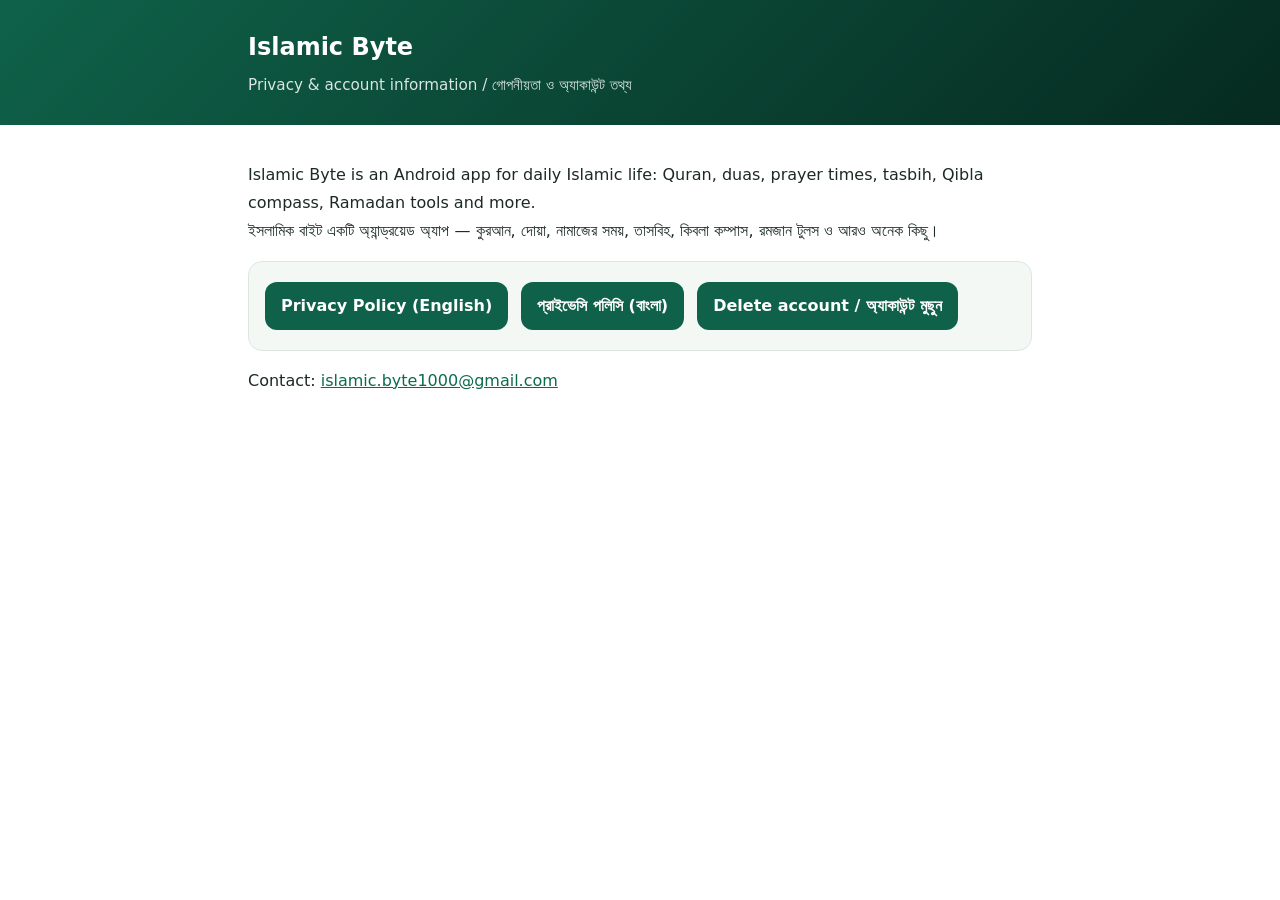
<file: index.html>
<!DOCTYPE html>
<html lang="en">
<head>
<meta charset="utf-8">
<meta name="viewport" content="width=device-width, initial-scale=1">
<title>Islamic Byte — Legal</title>
<meta name="robots" content="index,follow">
<link rel="stylesheet" href="style.css">
</head>
<body>
<header class="top"><div class="wrap"><h1>Islamic Byte</h1><p>Privacy &amp; account information / গোপনীয়তা ও অ্যাকাউন্ট তথ্য</p></div></header>
<div class="wrap">
  <p>Islamic Byte is an Android app for daily Islamic life: Quran, duas, prayer times, tasbih, Qibla compass, Ramadan tools and more.<br>
  ইসলামিক বাইট একটি অ্যান্ড্রয়েড অ্যাপ — কুরআন, দোয়া, নামাজের সময়, তাসবিহ, কিবলা কম্পাস, রমজান টুলস ও আরও অনেক কিছু।</p>
  <div class="card">
    <a class="btnlink" href="privacy-policy.html">Privacy Policy (English)</a>
    <a class="btnlink" href="privacy-policy-bn.html">প্রাইভেসি পলিসি (বাংলা)</a>
    <a class="btnlink" href="delete-account.html">Delete account / অ্যাকাউন্ট মুছুন</a>
  </div>
  <p>Contact: <a href="mailto:islamic.byte1000@gmail.com">islamic.byte1000@gmail.com</a></p>
</div>
</body>
</html>
</file>
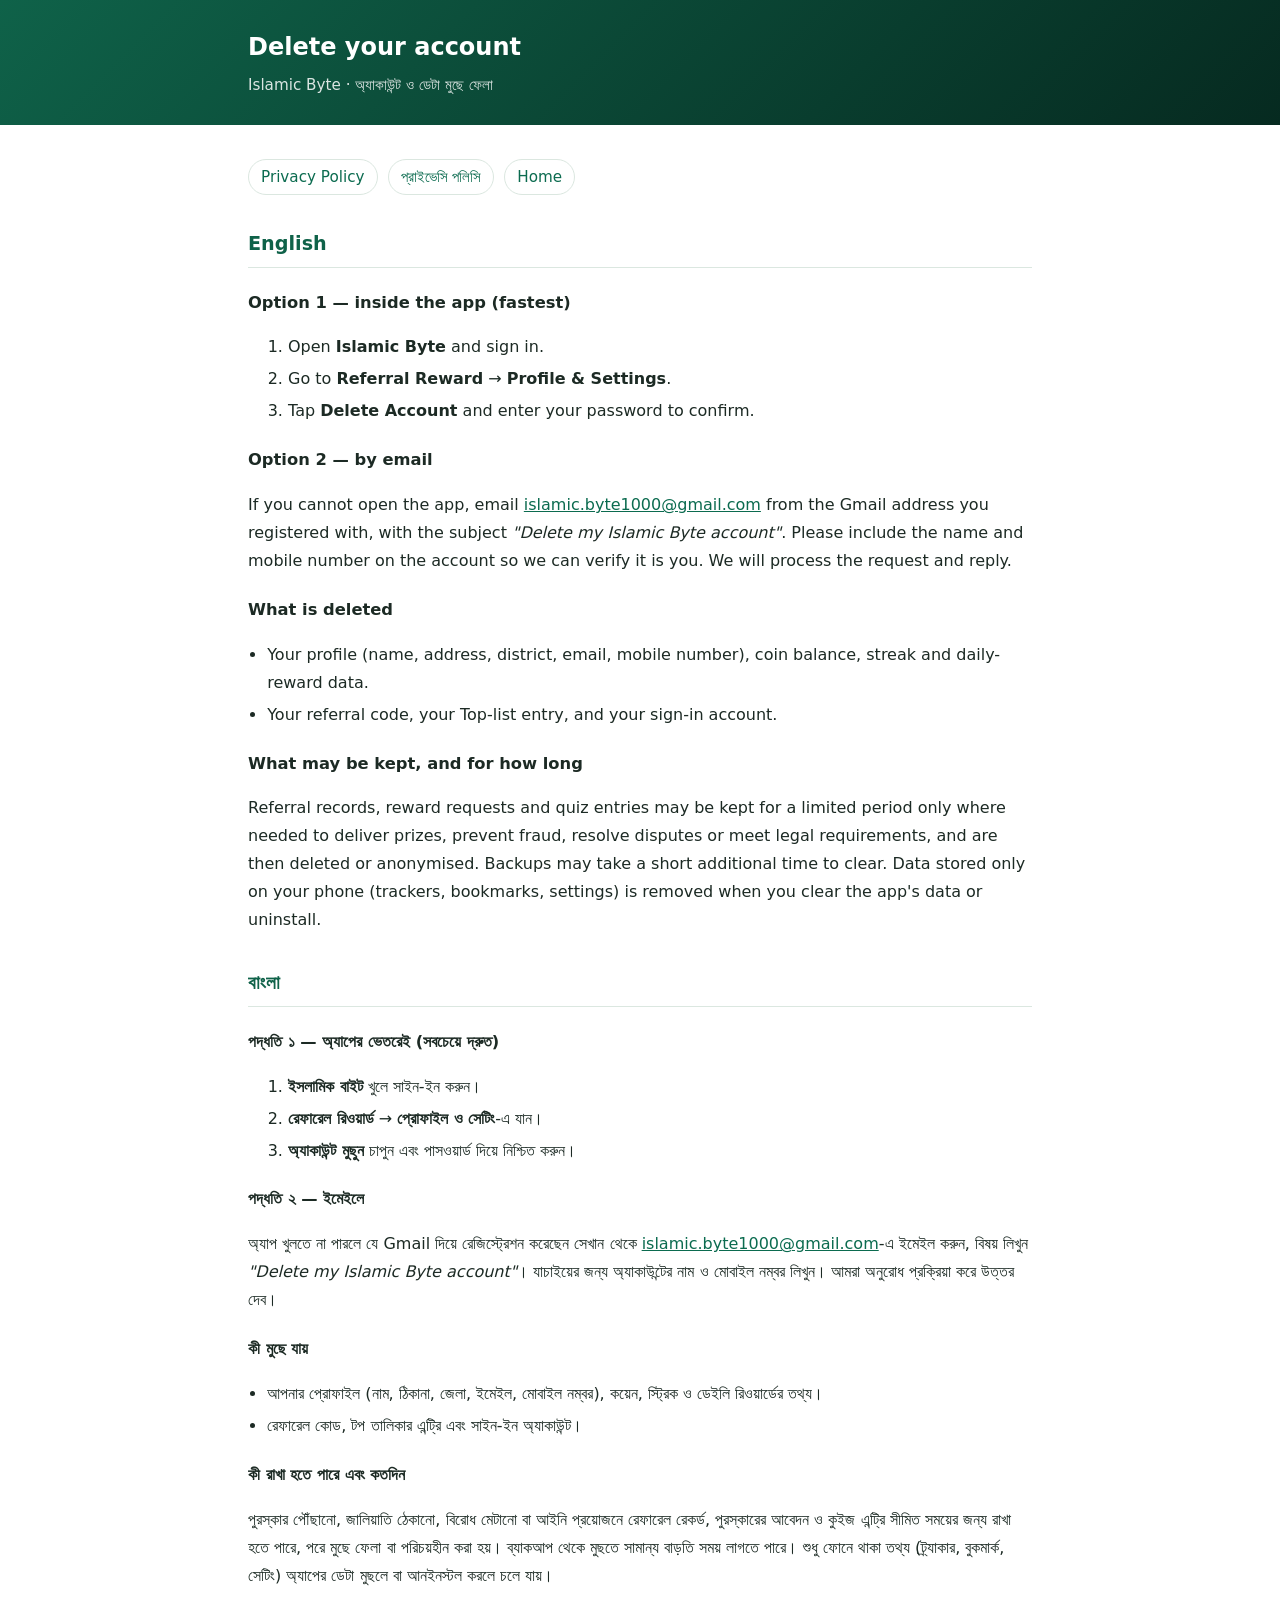
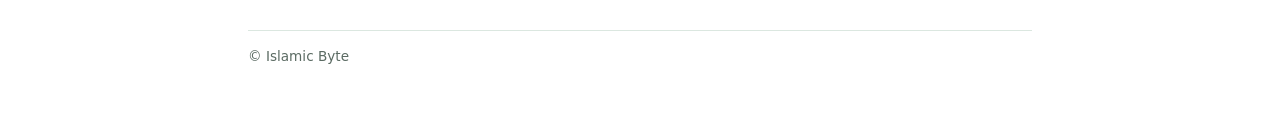
<file: delete-account.html>
<!DOCTYPE html>
<html lang="en">
<head>
<meta charset="utf-8">
<meta name="viewport" content="width=device-width, initial-scale=1">
<title>Delete your account — Islamic Byte</title>
<meta name="robots" content="index,follow">
<link rel="stylesheet" href="style.css">
</head>
<body>
<header class="top"><div class="wrap"><h1>Delete your account</h1><p>Islamic Byte · অ্যাকাউন্ট ও ডেটা মুছে ফেলা</p></div></header>
<div class="wrap">
<div class="langs"><a href="privacy-policy.html">Privacy Policy</a><a href="privacy-policy-bn.html">প্রাইভেসি পলিসি</a><a href="index.html">Home</a></div>

<h2>English</h2>
<h3>Option 1 — inside the app (fastest)</h3>
<ol>
<li>Open <strong>Islamic Byte</strong> and sign in.</li>
<li>Go to <strong>Referral Reward</strong> → <strong>Profile &amp; Settings</strong>.</li>
<li>Tap <strong>Delete Account</strong> and enter your password to confirm.</li>
</ol>
<h3>Option 2 — by email</h3>
<p>If you cannot open the app, email <a href="mailto:islamic.byte1000@gmail.com?subject=Delete%20my%20Islamic%20Byte%20account">islamic.byte1000@gmail.com</a> from the Gmail address you registered with, with the subject <em>"Delete my Islamic Byte account"</em>. Please include the name and mobile number on the account so we can verify it is you. We will process the request and reply.</p>
<h3>What is deleted</h3>
<ul>
<li>Your profile (name, address, district, email, mobile number), coin balance, streak and daily-reward data.</li>
<li>Your referral code, your Top-list entry, and your sign-in account.</li>
</ul>
<h3>What may be kept, and for how long</h3>
<p>Referral records, reward requests and quiz entries may be kept for a limited period only where needed to deliver prizes, prevent fraud, resolve disputes or meet legal requirements, and are then deleted or anonymised. Backups may take a short additional time to clear. Data stored only on your phone (trackers, bookmarks, settings) is removed when you clear the app's data or uninstall.</p>

<h2>বাংলা</h2>
<h3>পদ্ধতি ১ — অ্যাপের ভেতরেই (সবচেয়ে দ্রুত)</h3>
<ol>
<li><strong>ইসলামিক বাইট</strong> খুলে সাইন-ইন করুন।</li>
<li><strong>রেফারেল রিওয়ার্ড</strong> → <strong>প্রোফাইল ও সেটিং</strong>-এ যান।</li>
<li><strong>অ্যাকাউন্ট মুছুন</strong> চাপুন এবং পাসওয়ার্ড দিয়ে নিশ্চিত করুন।</li>
</ol>
<h3>পদ্ধতি ২ — ইমেইলে</h3>
<p>অ্যাপ খুলতে না পারলে যে Gmail দিয়ে রেজিস্ট্রেশন করেছেন সেখান থেকে <a href="mailto:islamic.byte1000@gmail.com?subject=Delete%20my%20Islamic%20Byte%20account">islamic.byte1000@gmail.com</a>-এ ইমেইল করুন, বিষয় লিখুন <em>"Delete my Islamic Byte account"</em>। যাচাইয়ের জন্য অ্যাকাউন্টের নাম ও মোবাইল নম্বর লিখুন। আমরা অনুরোধ প্রক্রিয়া করে উত্তর দেব।</p>
<h3>কী মুছে যায়</h3>
<ul>
<li>আপনার প্রোফাইল (নাম, ঠিকানা, জেলা, ইমেইল, মোবাইল নম্বর), কয়েন, স্ট্রিক ও ডেইলি রিওয়ার্ডের তথ্য।</li>
<li>রেফারেল কোড, টপ তালিকার এন্ট্রি এবং সাইন-ইন অ্যাকাউন্ট।</li>
</ul>
<h3>কী রাখা হতে পারে এবং কতদিন</h3>
<p>পুরস্কার পৌঁছানো, জালিয়াতি ঠেকানো, বিরোধ মেটানো বা আইনি প্রয়োজনে রেফারেল রেকর্ড, পুরস্কারের আবেদন ও কুইজ এন্ট্রি সীমিত সময়ের জন্য রাখা হতে পারে, পরে মুছে ফেলা বা পরিচয়হীন করা হয়। ব্যাকআপ থেকে মুছতে সামান্য বাড়তি সময় লাগতে পারে। শুধু ফোনে থাকা তথ্য (ট্র্যাকার, বুকমার্ক, সেটিং) অ্যাপের ডেটা মুছলে বা আনইনস্টল করলে চলে যায়।</p>

<footer>© Islamic Byte</footer>
</div>
</body>
</html>
</file>
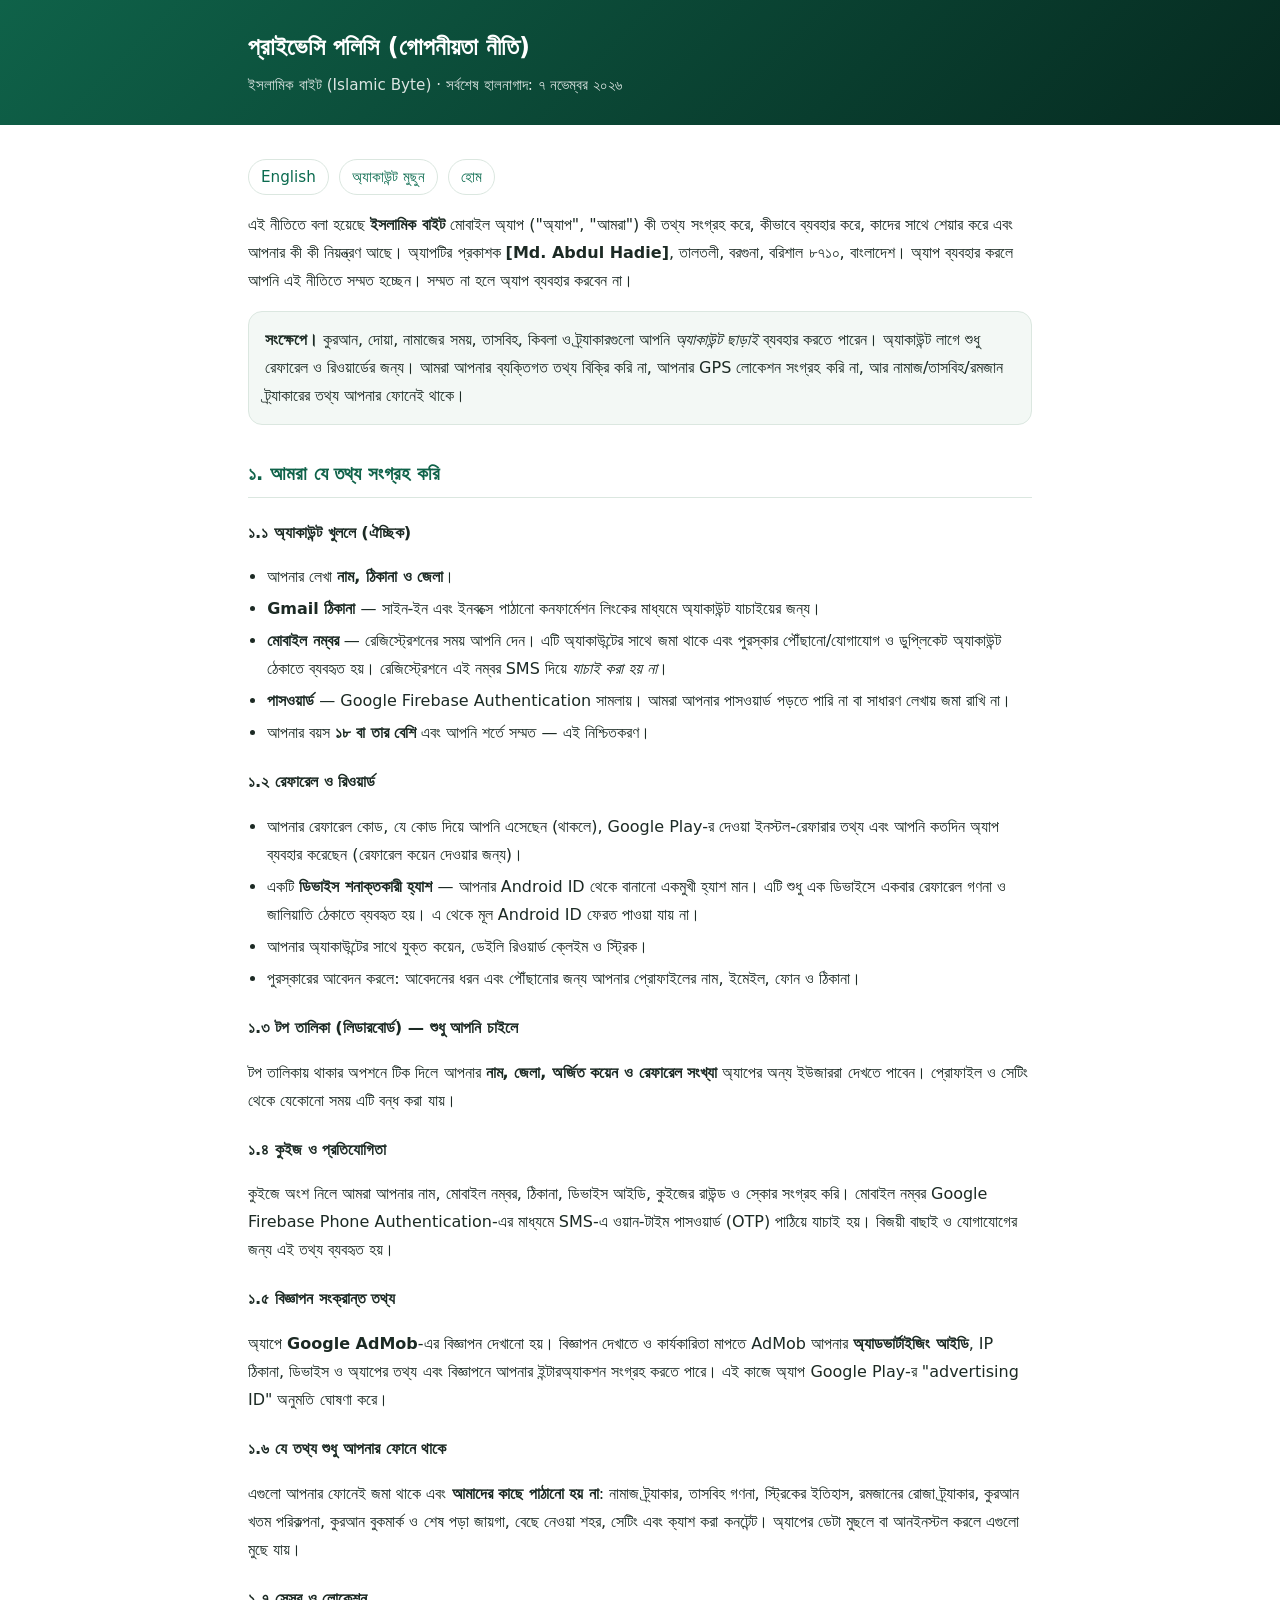
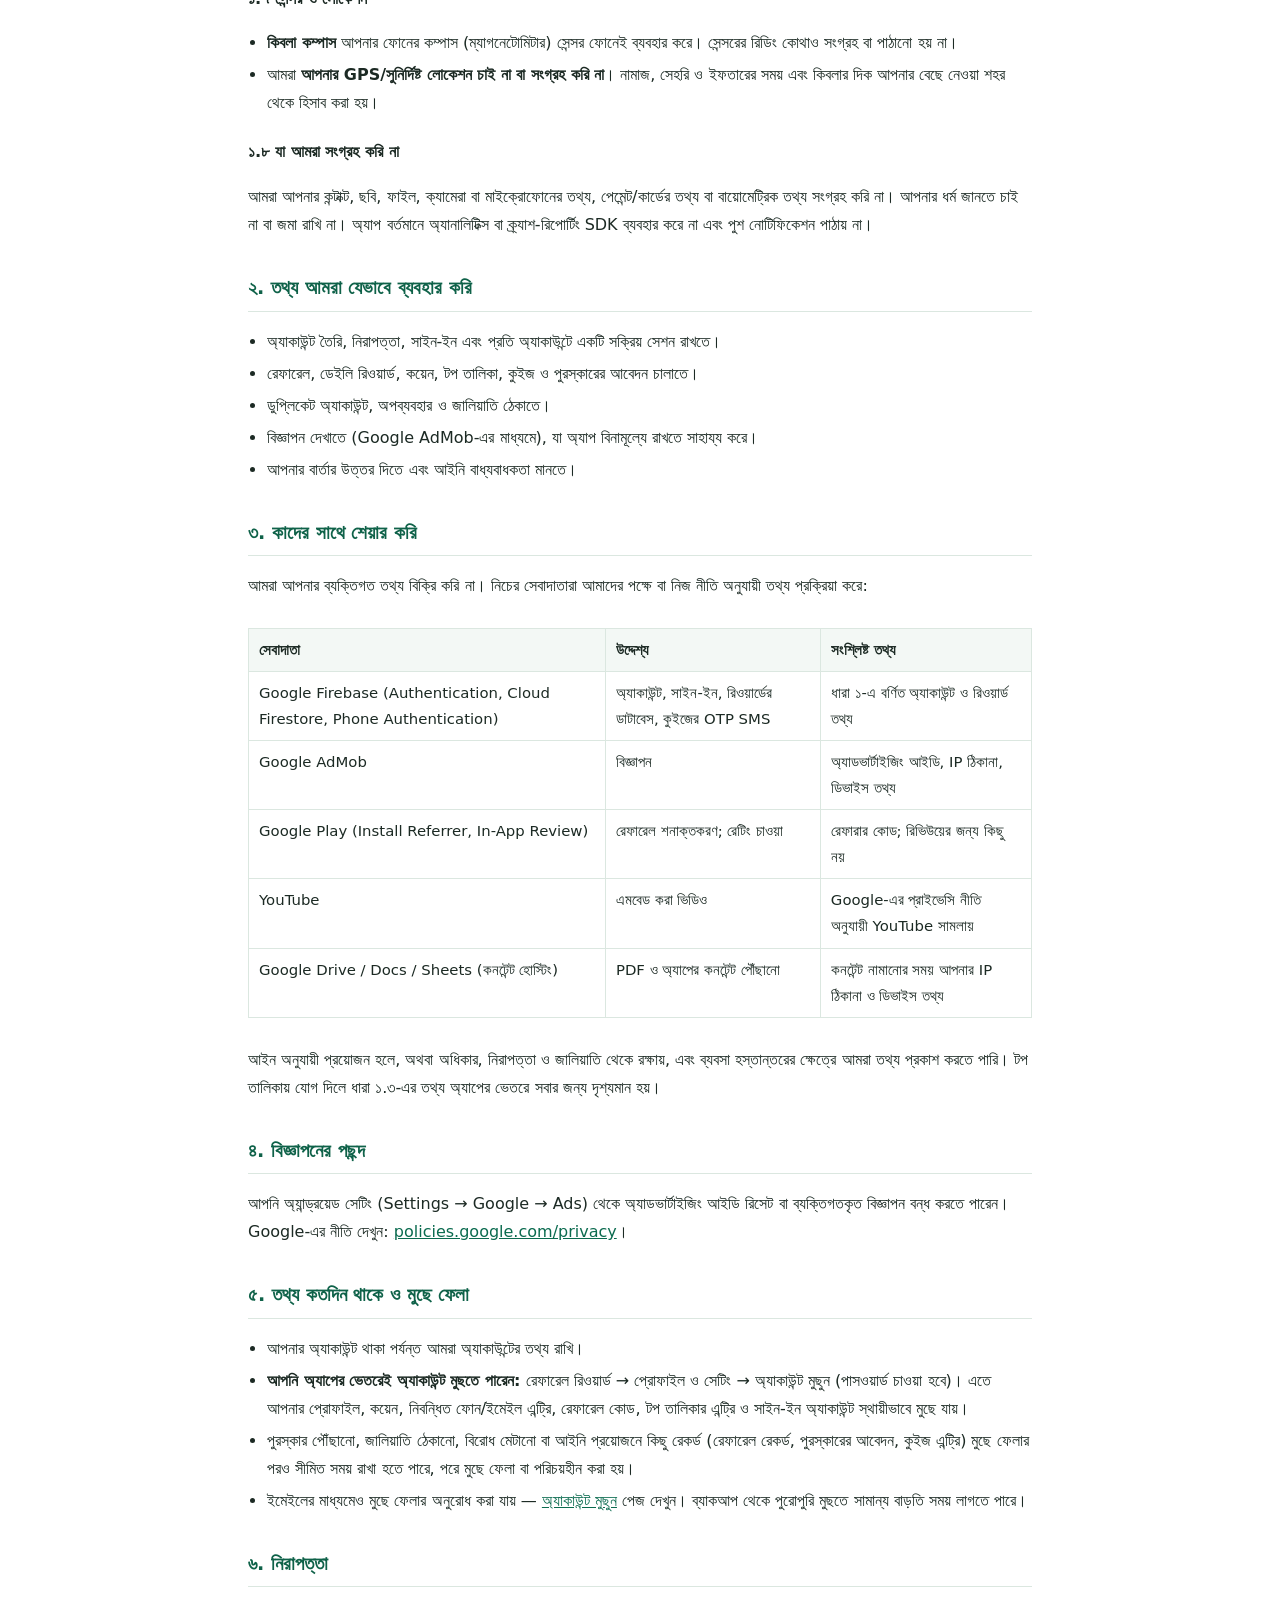
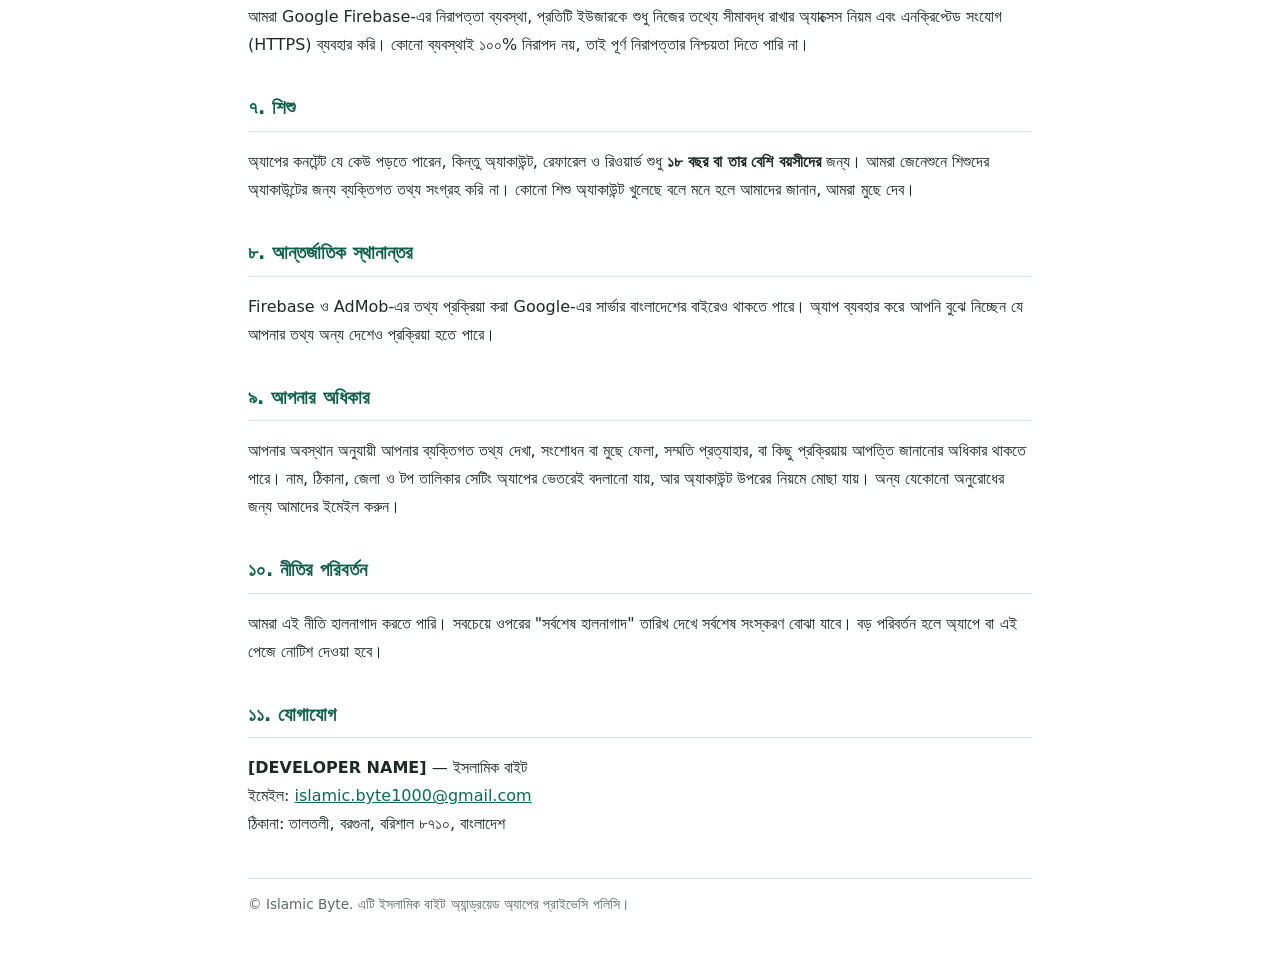
<file: privacy-policy-bn.html>
<!DOCTYPE html>
<html lang="bn">
<head>
<meta charset="utf-8">
<meta name="viewport" content="width=device-width, initial-scale=1">
<title>প্রাইভেসি পলিসি — ইসলামিক বাইট</title>
<meta name="robots" content="index,follow">
<link rel="stylesheet" href="style.css">
</head>
<body>
<header class="top"><div class="wrap"><h1>প্রাইভেসি পলিসি (গোপনীয়তা নীতি)</h1><p>ইসলামিক বাইট (Islamic Byte) · সর্বশেষ হালনাগাদ: ৭ নভেম্বর ২০২৬</p></div></header>
<div class="wrap">
<div class="langs"><a href="privacy-policy.html">English</a><a href="delete-account.html">অ্যাকাউন্ট মুছুন</a><a href="index.html">হোম</a></div>

<p>এই নীতিতে বলা হয়েছে <strong>ইসলামিক বাইট</strong> মোবাইল অ্যাপ ("অ্যাপ", "আমরা") কী তথ্য সংগ্রহ করে, কীভাবে ব্যবহার করে, কাদের সাথে শেয়ার করে এবং আপনার কী কী নিয়ন্ত্রণ আছে। অ্যাপটির প্রকাশক <strong>[Md. Abdul Hadie]</strong>, তালতলী, বরগুনা, বরিশাল ৮৭১০, বাংলাদেশ। অ্যাপ ব্যবহার করলে আপনি এই নীতিতে সম্মত হচ্ছেন। সম্মত না হলে অ্যাপ ব্যবহার করবেন না।</p>

<div class="card"><strong>সংক্ষেপে।</strong> কুরআন, দোয়া, নামাজের সময়, তাসবিহ, কিবলা ও ট্র্যাকারগুলো আপনি <em>অ্যাকাউন্ট ছাড়াই</em> ব্যবহার করতে পারেন। অ্যাকাউন্ট লাগে শুধু রেফারেল ও রিওয়ার্ডের জন্য। আমরা আপনার ব্যক্তিগত তথ্য বিক্রি করি না, আপনার GPS লোকেশন সংগ্রহ করি না, আর নামাজ/তাসবিহ/রমজান ট্র্যাকারের তথ্য আপনার ফোনেই থাকে।</div>

<h2>১. আমরা যে তথ্য সংগ্রহ করি</h2>

<h3>১.১ অ্যাকাউন্ট খুললে (ঐচ্ছিক)</h3>
<ul>
<li>আপনার লেখা <strong>নাম, ঠিকানা ও জেলা</strong>।</li>
<li><strong>Gmail ঠিকানা</strong> — সাইন-ইন এবং ইনবক্সে পাঠানো কনফার্মেশন লিংকের মাধ্যমে অ্যাকাউন্ট যাচাইয়ের জন্য।</li>
<li><strong>মোবাইল নম্বর</strong> — রেজিস্ট্রেশনের সময় আপনি দেন। এটি অ্যাকাউন্টের সাথে জমা থাকে এবং পুরস্কার পৌঁছানো/যোগাযোগ ও ডুপ্লিকেট অ্যাকাউন্ট ঠেকাতে ব্যবহৃত হয়। রেজিস্ট্রেশনে এই নম্বর SMS দিয়ে <em>যাচাই করা হয় না</em>।</li>
<li><strong>পাসওয়ার্ড</strong> — Google Firebase Authentication সামলায়। আমরা আপনার পাসওয়ার্ড পড়তে পারি না বা সাধারণ লেখায় জমা রাখি না।</li>
<li>আপনার বয়স <strong>১৮ বা তার বেশি</strong> এবং আপনি শর্তে সম্মত — এই নিশ্চিতকরণ।</li>
</ul>

<h3>১.২ রেফারেল ও রিওয়ার্ড</h3>
<ul>
<li>আপনার রেফারেল কোড, যে কোড দিয়ে আপনি এসেছেন (থাকলে), Google Play-র দেওয়া ইনস্টল-রেফারার তথ্য এবং আপনি কতদিন অ্যাপ ব্যবহার করেছেন (রেফারেল কয়েন দেওয়ার জন্য)।</li>
<li>একটি <strong>ডিভাইস শনাক্তকারী হ্যাশ</strong> — আপনার Android ID থেকে বানানো একমুখী হ্যাশ মান। এটি শুধু এক ডিভাইসে একবার রেফারেল গণনা ও জালিয়াতি ঠেকাতে ব্যবহৃত হয়। এ থেকে মূল Android ID ফেরত পাওয়া যায় না।</li>
<li>আপনার অ্যাকাউন্টের সাথে যুক্ত কয়েন, ডেইলি রিওয়ার্ড ক্লেইম ও স্ট্রিক।</li>
<li>পুরস্কারের আবেদন করলে: আবেদনের ধরন এবং পৌঁছানোর জন্য আপনার প্রোফাইলের নাম, ইমেইল, ফোন ও ঠিকানা।</li>
</ul>

<h3>১.৩ টপ তালিকা (লিডারবোর্ড) — শুধু আপনি চাইলে</h3>
<p>টপ তালিকায় থাকার অপশনে টিক দিলে আপনার <strong>নাম, জেলা, অর্জিত কয়েন ও রেফারেল সংখ্যা</strong> অ্যাপের অন্য ইউজাররা দেখতে পাবেন। প্রোফাইল ও সেটিং থেকে যেকোনো সময় এটি বন্ধ করা যায়।</p>

<h3>১.৪ কুইজ ও প্রতিযোগিতা</h3>
<p>কুইজে অংশ নিলে আমরা আপনার নাম, মোবাইল নম্বর, ঠিকানা, ডিভাইস আইডি, কুইজের রাউন্ড ও স্কোর সংগ্রহ করি। মোবাইল নম্বর Google Firebase Phone Authentication-এর মাধ্যমে SMS-এ ওয়ান-টাইম পাসওয়ার্ড (OTP) পাঠিয়ে যাচাই হয়। বিজয়ী বাছাই ও যোগাযোগের জন্য এই তথ্য ব্যবহৃত হয়।</p>

<h3>১.৫ বিজ্ঞাপন সংক্রান্ত তথ্য</h3>
<p>অ্যাপে <strong>Google AdMob</strong>-এর বিজ্ঞাপন দেখানো হয়। বিজ্ঞাপন দেখাতে ও কার্যকারিতা মাপতে AdMob আপনার <strong>অ্যাডভার্টাইজিং আইডি</strong>, IP ঠিকানা, ডিভাইস ও অ্যাপের তথ্য এবং বিজ্ঞাপনে আপনার ইন্টারঅ্যাকশন সংগ্রহ করতে পারে। এই কাজে অ্যাপ Google Play-র "advertising ID" অনুমতি ঘোষণা করে।</p>

<h3>১.৬ যে তথ্য শুধু আপনার ফোনে থাকে</h3>
<p>এগুলো আপনার ফোনেই জমা থাকে এবং <strong>আমাদের কাছে পাঠানো হয় না</strong>: নামাজ ট্র্যাকার, তাসবিহ গণনা, স্ট্রিকের ইতিহাস, রমজানের রোজা ট্র্যাকার, কুরআন খতম পরিকল্পনা, কুরআন বুকমার্ক ও শেষ পড়া জায়গা, বেছে নেওয়া শহর, সেটিং এবং ক্যাশ করা কনটেন্ট। অ্যাপের ডেটা মুছলে বা আনইনস্টল করলে এগুলো মুছে যায়।</p>

<h3>১.৭ সেন্সর ও লোকেশন</h3>
<ul>
<li><strong>কিবলা কম্পাস</strong> আপনার ফোনের কম্পাস (ম্যাগনেটোমিটার) সেন্সর ফোনেই ব্যবহার করে। সেন্সরের রিডিং কোথাও সংগ্রহ বা পাঠানো হয় না।</li>
<li>আমরা <strong>আপনার GPS/সুনির্দিষ্ট লোকেশন চাই না বা সংগ্রহ করি না</strong>। নামাজ, সেহরি ও ইফতারের সময় এবং কিবলার দিক আপনার বেছে নেওয়া শহর থেকে হিসাব করা হয়।</li>
</ul>

<h3>১.৮ যা আমরা সংগ্রহ করি না</h3>
<p>আমরা আপনার কন্টাক্ট, ছবি, ফাইল, ক্যামেরা বা মাইক্রোফোনের তথ্য, পেমেন্ট/কার্ডের তথ্য বা বায়োমেট্রিক তথ্য সংগ্রহ করি না। আপনার ধর্ম জানতে চাই না বা জমা রাখি না। অ্যাপ বর্তমানে অ্যানালিটিক্স বা ক্র্যাশ-রিপোর্টিং SDK ব্যবহার করে না এবং পুশ নোটিফিকেশন পাঠায় না।</p>

<h2>২. তথ্য আমরা যেভাবে ব্যবহার করি</h2>
<ul>
<li>অ্যাকাউন্ট তৈরি, নিরাপত্তা, সাইন-ইন এবং প্রতি অ্যাকাউন্টে একটি সক্রিয় সেশন রাখতে।</li>
<li>রেফারেল, ডেইলি রিওয়ার্ড, কয়েন, টপ তালিকা, কুইজ ও পুরস্কারের আবেদন চালাতে।</li>
<li>ডুপ্লিকেট অ্যাকাউন্ট, অপব্যবহার ও জালিয়াতি ঠেকাতে।</li>
<li>বিজ্ঞাপন দেখাতে (Google AdMob-এর মাধ্যমে), যা অ্যাপ বিনামূল্যে রাখতে সাহায্য করে।</li>
<li>আপনার বার্তার উত্তর দিতে এবং আইনি বাধ্যবাধকতা মানতে।</li>
</ul>

<h2>৩. কাদের সাথে শেয়ার করি</h2>
<p>আমরা আপনার ব্যক্তিগত তথ্য বিক্রি করি না। নিচের সেবাদাতারা আমাদের পক্ষে বা নিজ নীতি অনুযায়ী তথ্য প্রক্রিয়া করে:</p>
<div class="table-scroll"><table>
<tr><th>সেবাদাতা</th><th>উদ্দেশ্য</th><th>সংশ্লিষ্ট তথ্য</th></tr>
<tr><td>Google Firebase (Authentication, Cloud Firestore, Phone Authentication)</td><td>অ্যাকাউন্ট, সাইন-ইন, রিওয়ার্ডের ডাটাবেস, কুইজের OTP SMS</td><td>ধারা ১-এ বর্ণিত অ্যাকাউন্ট ও রিওয়ার্ড তথ্য</td></tr>
<tr><td>Google AdMob</td><td>বিজ্ঞাপন</td><td>অ্যাডভার্টাইজিং আইডি, IP ঠিকানা, ডিভাইস তথ্য</td></tr>
<tr><td>Google Play (Install Referrer, In-App Review)</td><td>রেফারেল শনাক্তকরণ; রেটিং চাওয়া</td><td>রেফারার কোড; রিভিউয়ের জন্য কিছু নয়</td></tr>
<tr><td>YouTube</td><td>এমবেড করা ভিডিও</td><td>Google-এর প্রাইভেসি নীতি অনুযায়ী YouTube সামলায়</td></tr>
<tr><td>Google Drive / Docs / Sheets (কনটেন্ট হোস্টিং)</td><td>PDF ও অ্যাপের কনটেন্ট পৌঁছানো</td><td>কনটেন্ট নামানোর সময় আপনার IP ঠিকানা ও ডিভাইস তথ্য</td></tr>
</table></div>
<p>আইন অনুযায়ী প্রয়োজন হলে, অথবা অধিকার, নিরাপত্তা ও জালিয়াতি থেকে রক্ষায়, এবং ব্যবসা হস্তান্তরের ক্ষেত্রে আমরা তথ্য প্রকাশ করতে পারি। টপ তালিকায় যোগ দিলে ধারা ১.৩-এর তথ্য অ্যাপের ভেতরে সবার জন্য দৃশ্যমান হয়।</p>

<h2>৪. বিজ্ঞাপনের পছন্দ</h2>
<p>আপনি অ্যান্ড্রয়েড সেটিং (Settings → Google → Ads) থেকে অ্যাডভার্টাইজিং আইডি রিসেট বা ব্যক্তিগতকৃত বিজ্ঞাপন বন্ধ করতে পারেন। Google-এর নীতি দেখুন: <a href="https://policies.google.com/privacy" rel="noopener">policies.google.com/privacy</a>।</p>

<h2>৫. তথ্য কতদিন থাকে ও মুছে ফেলা</h2>
<ul>
<li>আপনার অ্যাকাউন্ট থাকা পর্যন্ত আমরা অ্যাকাউন্টের তথ্য রাখি।</li>
<li><strong>আপনি অ্যাপের ভেতরেই অ্যাকাউন্ট মুছতে পারেন:</strong> রেফারেল রিওয়ার্ড → প্রোফাইল ও সেটিং → অ্যাকাউন্ট মুছুন (পাসওয়ার্ড চাওয়া হবে)। এতে আপনার প্রোফাইল, কয়েন, নিবন্ধিত ফোন/ইমেইল এন্ট্রি, রেফারেল কোড, টপ তালিকার এন্ট্রি ও সাইন-ইন অ্যাকাউন্ট স্থায়ীভাবে মুছে যায়।</li>
<li>পুরস্কার পৌঁছানো, জালিয়াতি ঠেকানো, বিরোধ মেটানো বা আইনি প্রয়োজনে কিছু রেকর্ড (রেফারেল রেকর্ড, পুরস্কারের আবেদন, কুইজ এন্ট্রি) মুছে ফেলার পরও সীমিত সময় রাখা হতে পারে, পরে মুছে ফেলা বা পরিচয়হীন করা হয়।</li>
<li>ইমেইলের মাধ্যমেও মুছে ফেলার অনুরোধ করা যায় — <a href="delete-account.html">অ্যাকাউন্ট মুছুন</a> পেজ দেখুন। ব্যাকআপ থেকে পুরোপুরি মুছতে সামান্য বাড়তি সময় লাগতে পারে।</li>
</ul>

<h2>৬. নিরাপত্তা</h2>
<p>আমরা Google Firebase-এর নিরাপত্তা ব্যবস্থা, প্রতিটি ইউজারকে শুধু নিজের তথ্যে সীমাবদ্ধ রাখার অ্যাক্সেস নিয়ম এবং এনক্রিপ্টেড সংযোগ (HTTPS) ব্যবহার করি। কোনো ব্যবস্থাই ১০০% নিরাপদ নয়, তাই পূর্ণ নিরাপত্তার নিশ্চয়তা দিতে পারি না।</p>

<h2>৭. শিশু</h2>
<p>অ্যাপের কনটেন্ট যে কেউ পড়তে পারেন, কিন্তু অ্যাকাউন্ট, রেফারেল ও রিওয়ার্ড শুধু <strong>১৮ বছর বা তার বেশি বয়সীদের</strong> জন্য। আমরা জেনেশুনে শিশুদের অ্যাকাউন্টের জন্য ব্যক্তিগত তথ্য সংগ্রহ করি না। কোনো শিশু অ্যাকাউন্ট খুলেছে বলে মনে হলে আমাদের জানান, আমরা মুছে দেব।</p>

<h2>৮. আন্তর্জাতিক স্থানান্তর</h2>
<p>Firebase ও AdMob-এর তথ্য প্রক্রিয়া করা Google-এর সার্ভার বাংলাদেশের বাইরেও থাকতে পারে। অ্যাপ ব্যবহার করে আপনি বুঝে নিচ্ছেন যে আপনার তথ্য অন্য দেশেও প্রক্রিয়া হতে পারে।</p>

<h2>৯. আপনার অধিকার</h2>
<p>আপনার অবস্থান অনুযায়ী আপনার ব্যক্তিগত তথ্য দেখা, সংশোধন বা মুছে ফেলা, সম্মতি প্রত্যাহার, বা কিছু প্রক্রিয়ায় আপত্তি জানানোর অধিকার থাকতে পারে। নাম, ঠিকানা, জেলা ও টপ তালিকার সেটিং অ্যাপের ভেতরেই বদলানো যায়, আর অ্যাকাউন্ট উপরের নিয়মে মোছা যায়। অন্য যেকোনো অনুরোধের জন্য আমাদের ইমেইল করুন।</p>

<h2>১০. নীতির পরিবর্তন</h2>
<p>আমরা এই নীতি হালনাগাদ করতে পারি। সবচেয়ে ওপরের "সর্বশেষ হালনাগাদ" তারিখ দেখে সর্বশেষ সংস্করণ বোঝা যাবে। বড় পরিবর্তন হলে অ্যাপে বা এই পেজে নোটিশ দেওয়া হবে।</p>

<h2>১১. যোগাযোগ</h2>
<p><strong>[DEVELOPER NAME]</strong> — ইসলামিক বাইট<br>
ইমেইল: <a href="mailto:islamic.byte1000@gmail.com">islamic.byte1000@gmail.com</a><br>
ঠিকানা: তালতলী, বরগুনা, বরিশাল ৮৭১০, বাংলাদেশ</p>

<footer>© Islamic Byte. এটি ইসলামিক বাইট অ্যান্ড্রয়েড অ্যাপের প্রাইভেসি পলিসি।</footer>
</div>
</body>
</html>
</file>
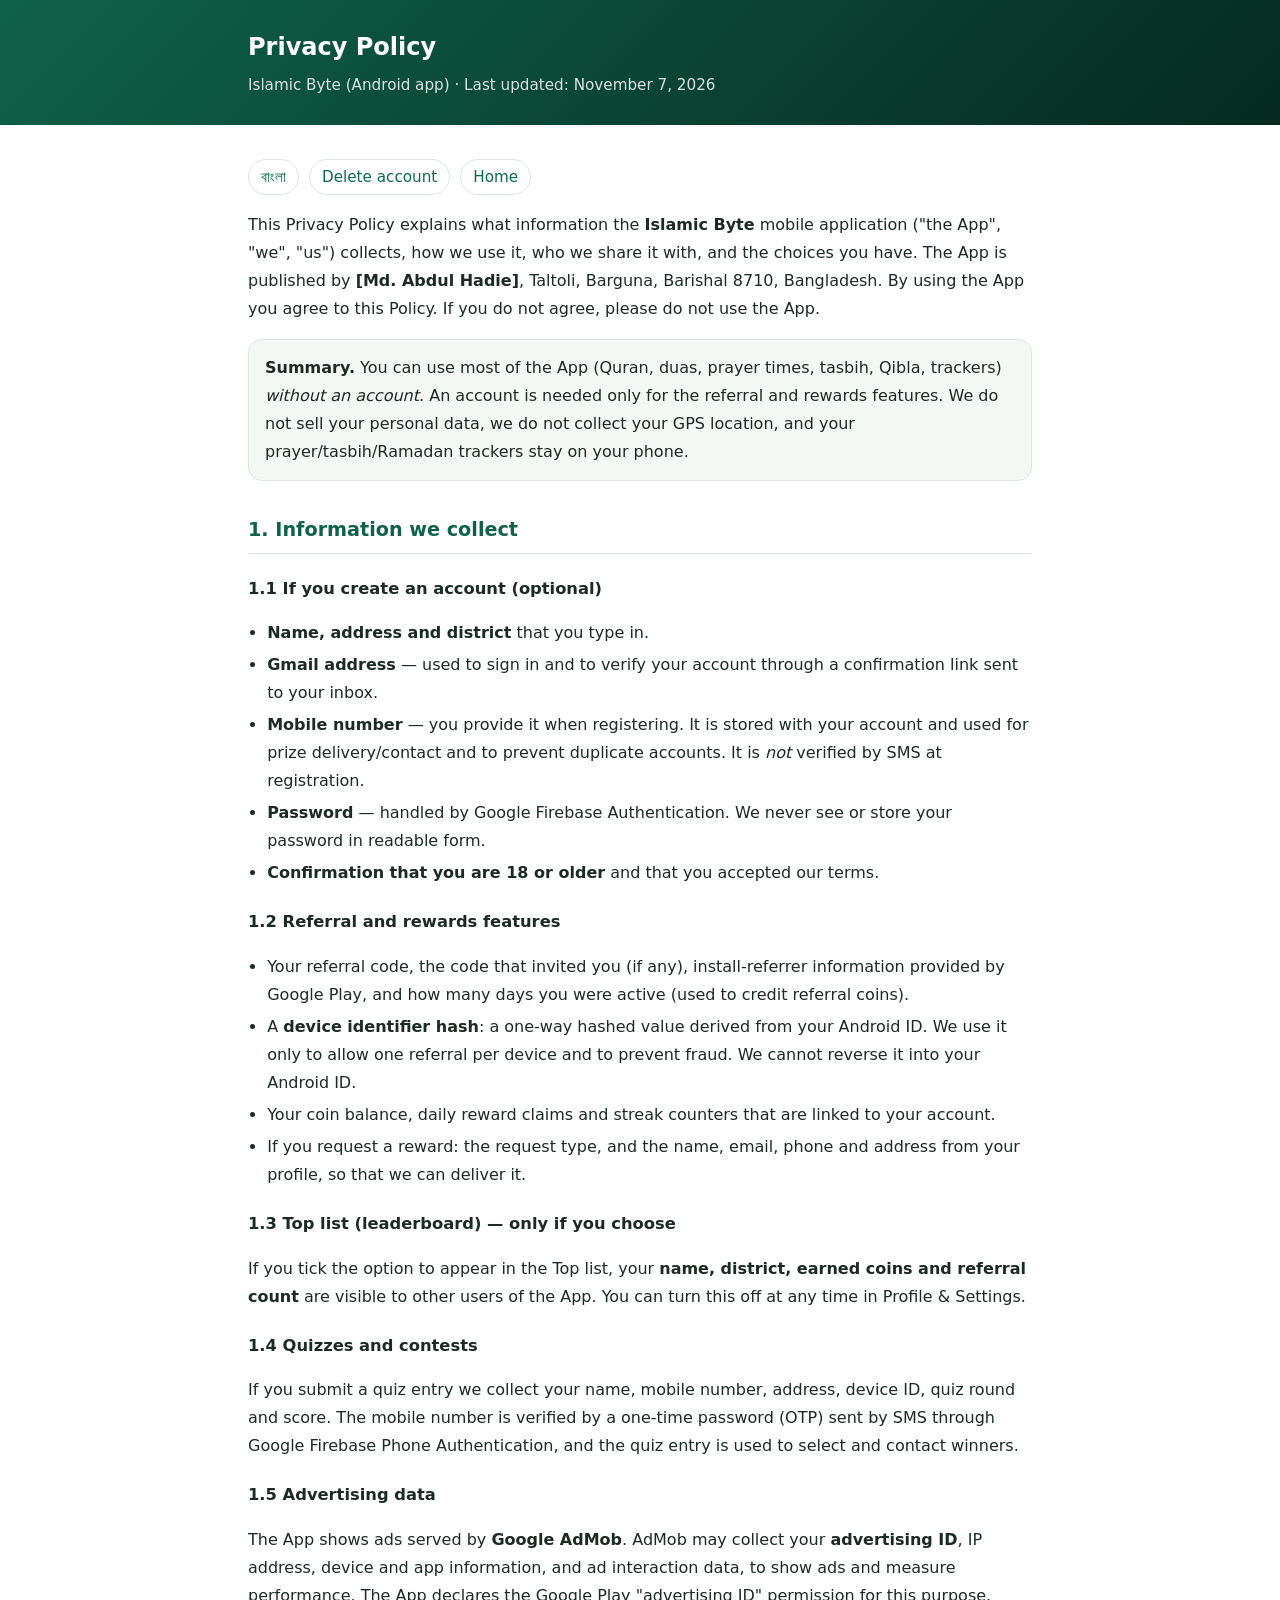
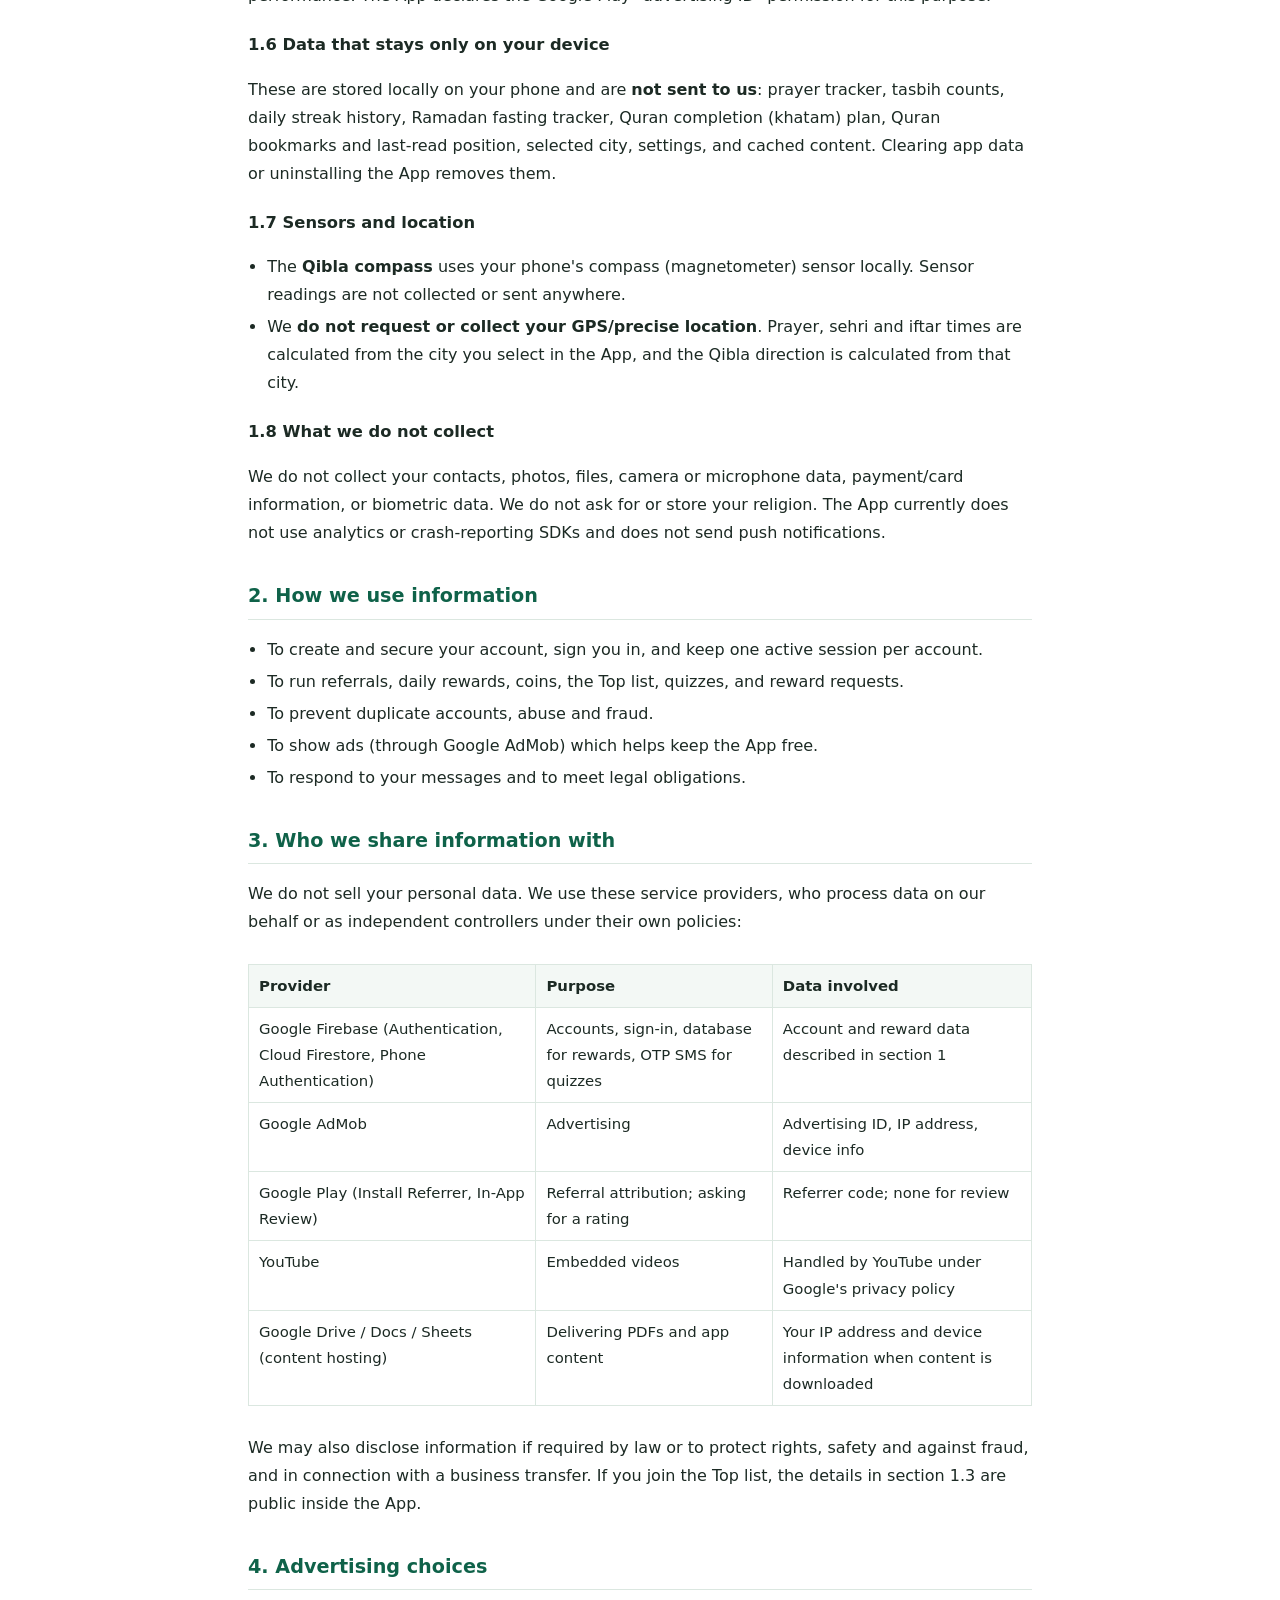
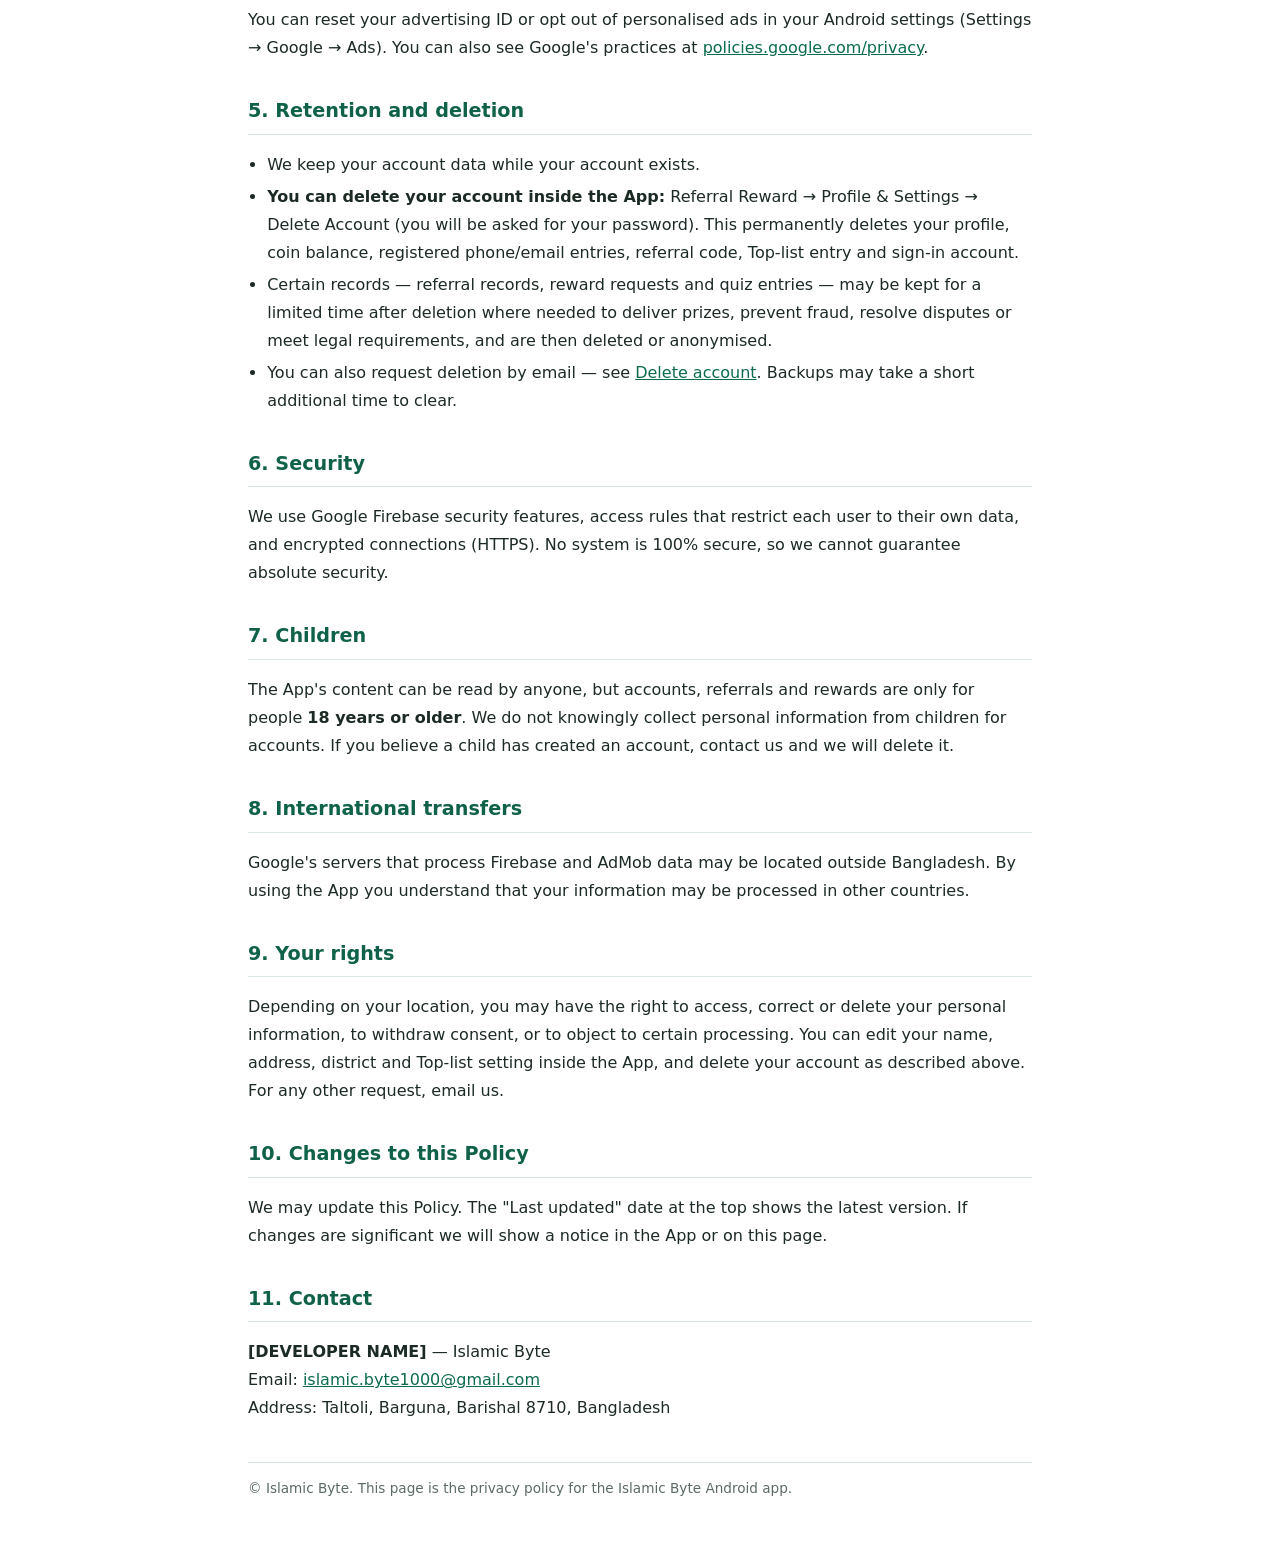
<file: privacy-policy.html>
<!DOCTYPE html>
<html lang="en">
<head>
<meta charset="utf-8">
<meta name="viewport" content="width=device-width, initial-scale=1">
<title>Privacy Policy — Islamic Byte</title>
<meta name="robots" content="index,follow">
<link rel="stylesheet" href="style.css">
</head>
<body>
<header class="top"><div class="wrap"><h1>Privacy Policy</h1><p>Islamic Byte (Android app) · Last updated: November 7, 2026</p></div></header>
<div class="wrap">
<div class="langs"><a href="privacy-policy-bn.html">বাংলা</a><a href="delete-account.html">Delete account</a><a href="index.html">Home</a></div>

<p>This Privacy Policy explains what information the <strong>Islamic Byte</strong> mobile application ("the App", "we", "us") collects, how we use it, who we share it with, and the choices you have. The App is published by <strong>[Md. Abdul Hadie]</strong>, Taltoli, Barguna, Barishal 8710, Bangladesh. By using the App you agree to this Policy. If you do not agree, please do not use the App.</p>

<div class="card"><strong>Summary.</strong> You can use most of the App (Quran, duas, prayer times, tasbih, Qibla, trackers) <em>without an account</em>. An account is needed only for the referral and rewards features. We do not sell your personal data, we do not collect your GPS location, and your prayer/tasbih/Ramadan trackers stay on your phone.</div>

<h2>1. Information we collect</h2>

<h3>1.1 If you create an account (optional)</h3>
<ul>
<li><strong>Name, address and district</strong> that you type in.</li>
<li><strong>Gmail address</strong> — used to sign in and to verify your account through a confirmation link sent to your inbox.</li>
<li><strong>Mobile number</strong> — you provide it when registering. It is stored with your account and used for prize delivery/contact and to prevent duplicate accounts. It is <em>not</em> verified by SMS at registration.</li>
<li><strong>Password</strong> — handled by Google Firebase Authentication. We never see or store your password in readable form.</li>
<li><strong>Confirmation that you are 18 or older</strong> and that you accepted our terms.</li>
</ul>

<h3>1.2 Referral and rewards features</h3>
<ul>
<li>Your referral code, the code that invited you (if any), install-referrer information provided by Google Play, and how many days you were active (used to credit referral coins).</li>
<li>A <strong>device identifier hash</strong>: a one-way hashed value derived from your Android ID. We use it only to allow one referral per device and to prevent fraud. We cannot reverse it into your Android ID.</li>
<li>Your coin balance, daily reward claims and streak counters that are linked to your account.</li>
<li>If you request a reward: the request type, and the name, email, phone and address from your profile, so that we can deliver it.</li>
</ul>

<h3>1.3 Top list (leaderboard) — only if you choose</h3>
<p>If you tick the option to appear in the Top list, your <strong>name, district, earned coins and referral count</strong> are visible to other users of the App. You can turn this off at any time in Profile &amp; Settings.</p>

<h3>1.4 Quizzes and contests</h3>
<p>If you submit a quiz entry we collect your name, mobile number, address, device ID, quiz round and score. The mobile number is verified by a one-time password (OTP) sent by SMS through Google Firebase Phone Authentication, and the quiz entry is used to select and contact winners.</p>

<h3>1.5 Advertising data</h3>
<p>The App shows ads served by <strong>Google AdMob</strong>. AdMob may collect your <strong>advertising ID</strong>, IP address, device and app information, and ad interaction data, to show ads and measure performance. The App declares the Google Play "advertising ID" permission for this purpose.</p>

<h3>1.6 Data that stays only on your device</h3>
<p>These are stored locally on your phone and are <strong>not sent to us</strong>: prayer tracker, tasbih counts, daily streak history, Ramadan fasting tracker, Quran completion (khatam) plan, Quran bookmarks and last-read position, selected city, settings, and cached content. Clearing app data or uninstalling the App removes them.</p>

<h3>1.7 Sensors and location</h3>
<ul>
<li>The <strong>Qibla compass</strong> uses your phone's compass (magnetometer) sensor locally. Sensor readings are not collected or sent anywhere.</li>
<li>We <strong>do not request or collect your GPS/precise location</strong>. Prayer, sehri and iftar times are calculated from the city you select in the App, and the Qibla direction is calculated from that city.</li>
</ul>

<h3>1.8 What we do not collect</h3>
<p>We do not collect your contacts, photos, files, camera or microphone data, payment/card information, or biometric data. We do not ask for or store your religion. The App currently does not use analytics or crash-reporting SDKs and does not send push notifications.</p>

<h2>2. How we use information</h2>
<ul>
<li>To create and secure your account, sign you in, and keep one active session per account.</li>
<li>To run referrals, daily rewards, coins, the Top list, quizzes, and reward requests.</li>
<li>To prevent duplicate accounts, abuse and fraud.</li>
<li>To show ads (through Google AdMob) which helps keep the App free.</li>
<li>To respond to your messages and to meet legal obligations.</li>
</ul>

<h2>3. Who we share information with</h2>
<p>We do not sell your personal data. We use these service providers, who process data on our behalf or as independent controllers under their own policies:</p>
<div class="table-scroll"><table>
<tr><th>Provider</th><th>Purpose</th><th>Data involved</th></tr>
<tr><td>Google Firebase (Authentication, Cloud Firestore, Phone Authentication)</td><td>Accounts, sign-in, database for rewards, OTP SMS for quizzes</td><td>Account and reward data described in section 1</td></tr>
<tr><td>Google AdMob</td><td>Advertising</td><td>Advertising ID, IP address, device info</td></tr>
<tr><td>Google Play (Install Referrer, In-App Review)</td><td>Referral attribution; asking for a rating</td><td>Referrer code; none for review</td></tr>
<tr><td>YouTube</td><td>Embedded videos</td><td>Handled by YouTube under Google's privacy policy</td></tr>
<tr><td>Google Drive / Docs / Sheets (content hosting)</td><td>Delivering PDFs and app content</td><td>Your IP address and device information when content is downloaded</td></tr>
</table></div>
<p>We may also disclose information if required by law or to protect rights, safety and against fraud, and in connection with a business transfer. If you join the Top list, the details in section 1.3 are public inside the App.</p>

<h2>4. Advertising choices</h2>
<p>You can reset your advertising ID or opt out of personalised ads in your Android settings (Settings → Google → Ads). You can also see Google's practices at <a href="https://policies.google.com/privacy" rel="noopener">policies.google.com/privacy</a>.</p>

<h2>5. Retention and deletion</h2>
<ul>
<li>We keep your account data while your account exists.</li>
<li><strong>You can delete your account inside the App:</strong> Referral Reward → Profile &amp; Settings → Delete Account (you will be asked for your password). This permanently deletes your profile, coin balance, registered phone/email entries, referral code, Top-list entry and sign-in account.</li>
<li>Certain records — referral records, reward requests and quiz entries — may be kept for a limited time after deletion where needed to deliver prizes, prevent fraud, resolve disputes or meet legal requirements, and are then deleted or anonymised.</li>
<li>You can also request deletion by email — see <a href="delete-account.html">Delete account</a>. Backups may take a short additional time to clear.</li>
</ul>

<h2>6. Security</h2>
<p>We use Google Firebase security features, access rules that restrict each user to their own data, and encrypted connections (HTTPS). No system is 100% secure, so we cannot guarantee absolute security.</p>

<h2>7. Children</h2>
<p>The App's content can be read by anyone, but accounts, referrals and rewards are only for people <strong>18 years or older</strong>. We do not knowingly collect personal information from children for accounts. If you believe a child has created an account, contact us and we will delete it.</p>

<h2>8. International transfers</h2>
<p>Google's servers that process Firebase and AdMob data may be located outside Bangladesh. By using the App you understand that your information may be processed in other countries.</p>

<h2>9. Your rights</h2>
<p>Depending on your location, you may have the right to access, correct or delete your personal information, to withdraw consent, or to object to certain processing. You can edit your name, address, district and Top-list setting inside the App, and delete your account as described above. For any other request, email us.</p>

<h2>10. Changes to this Policy</h2>
<p>We may update this Policy. The "Last updated" date at the top shows the latest version. If changes are significant we will show a notice in the App or on this page.</p>

<h2>11. Contact</h2>
<p><strong>[DEVELOPER NAME]</strong> — Islamic Byte<br>
Email: <a href="mailto:islamic.byte1000@gmail.com">islamic.byte1000@gmail.com</a><br>
Address: Taltoli, Barguna, Barishal 8710, Bangladesh</p>

<footer>© Islamic Byte. This page is the privacy policy for the Islamic Byte Android app.</footer>
</div>
</body>
</html>
</file>
<file: style.css>
:root{--bg:#ffffff;--fg:#1c2a24;--muted:#5b6b63;--accent:#0f6249;--card:#f3f8f5;--line:#dbe7e0;--link:#0b6b4f}
@media (prefers-color-scheme:dark){:root{--bg:#0c1713;--fg:#e6efe9;--muted:#9bb0a5;--accent:#e8c96e;--card:#12231c;--line:#23382e;--link:#7fd3b0}}
*{box-sizing:border-box}
body{margin:0;background:var(--bg);color:var(--fg);font-family:system-ui,-apple-system,"Segoe UI",Roboto,"Noto Sans Bengali","Noto Sans",sans-serif;line-height:1.75;font-size:16px}
.wrap{max-width:820px;margin:0 auto;padding:20px 18px 60px}
header.top{background:linear-gradient(135deg,#0f6249,#062a20);color:#fff;padding:26px 18px}
header.top .wrap{padding:0 18px}
header.top h1{margin:0 0 4px;font-size:1.5rem}
header.top p{margin:0;opacity:.85;font-size:.95rem}
h2{margin-top:2rem;color:var(--accent);font-size:1.2rem;border-bottom:1px solid var(--line);padding-bottom:6px}
h3{margin-top:1.3rem;font-size:1.02rem}
a{color:var(--link)}
.card{background:var(--card);border:1px solid var(--line);border-radius:14px;padding:14px 16px;margin:14px 0}
.langs{margin:14px 0;font-size:.95rem}
.langs a{display:inline-block;margin-right:10px;padding:4px 12px;border:1px solid var(--line);border-radius:20px;text-decoration:none}
table{border-collapse:collapse;width:100%;font-size:.93rem;margin:12px 0}
th,td{border:1px solid var(--line);padding:8px 10px;text-align:left;vertical-align:top}
th{background:var(--card)}
.table-scroll{overflow-x:auto}
footer{margin-top:40px;color:var(--muted);font-size:.85rem;border-top:1px solid var(--line);padding-top:14px}
ul{padding-left:1.2rem}
li{margin:4px 0}
.btnlink{display:inline-block;margin:6px 8px 6px 0;padding:10px 16px;border-radius:12px;background:var(--accent);color:#fff;text-decoration:none;font-weight:600}
@media (prefers-color-scheme:dark){.btnlink{color:#10231a}}
</file>
